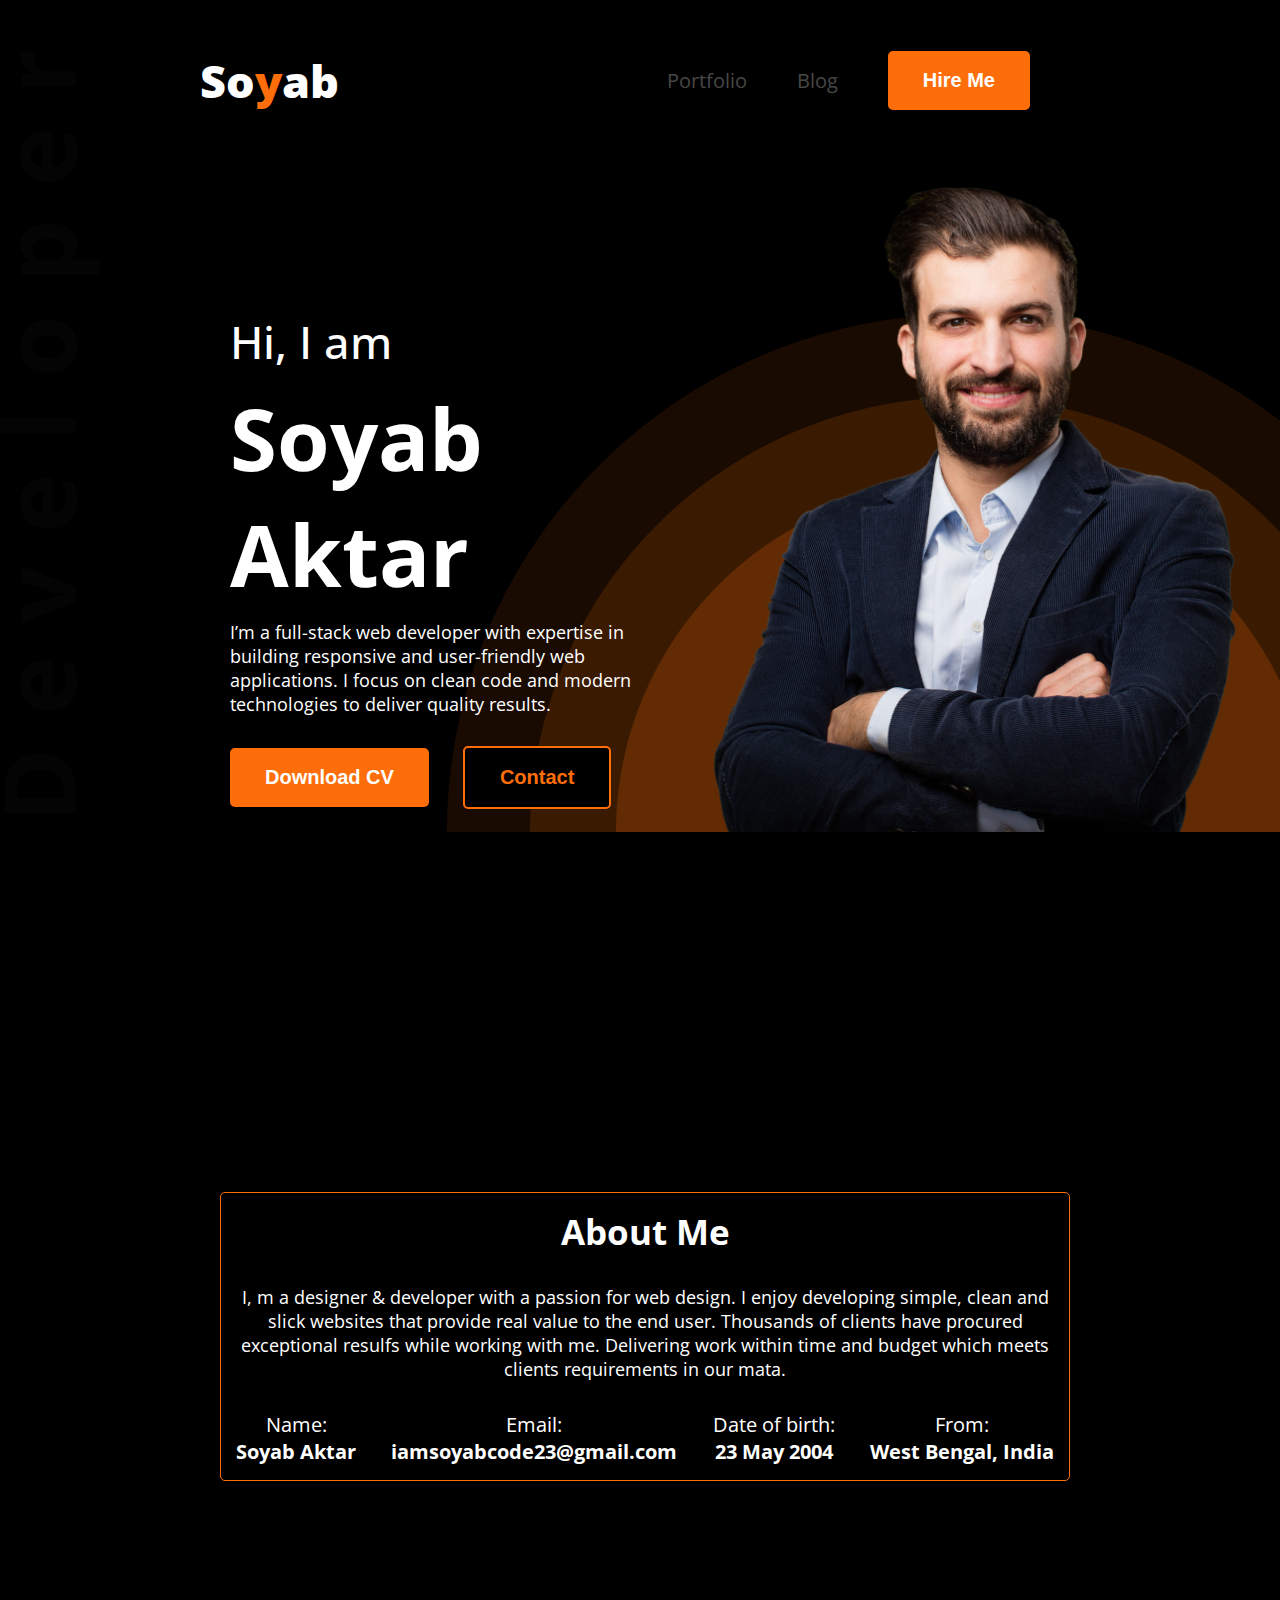
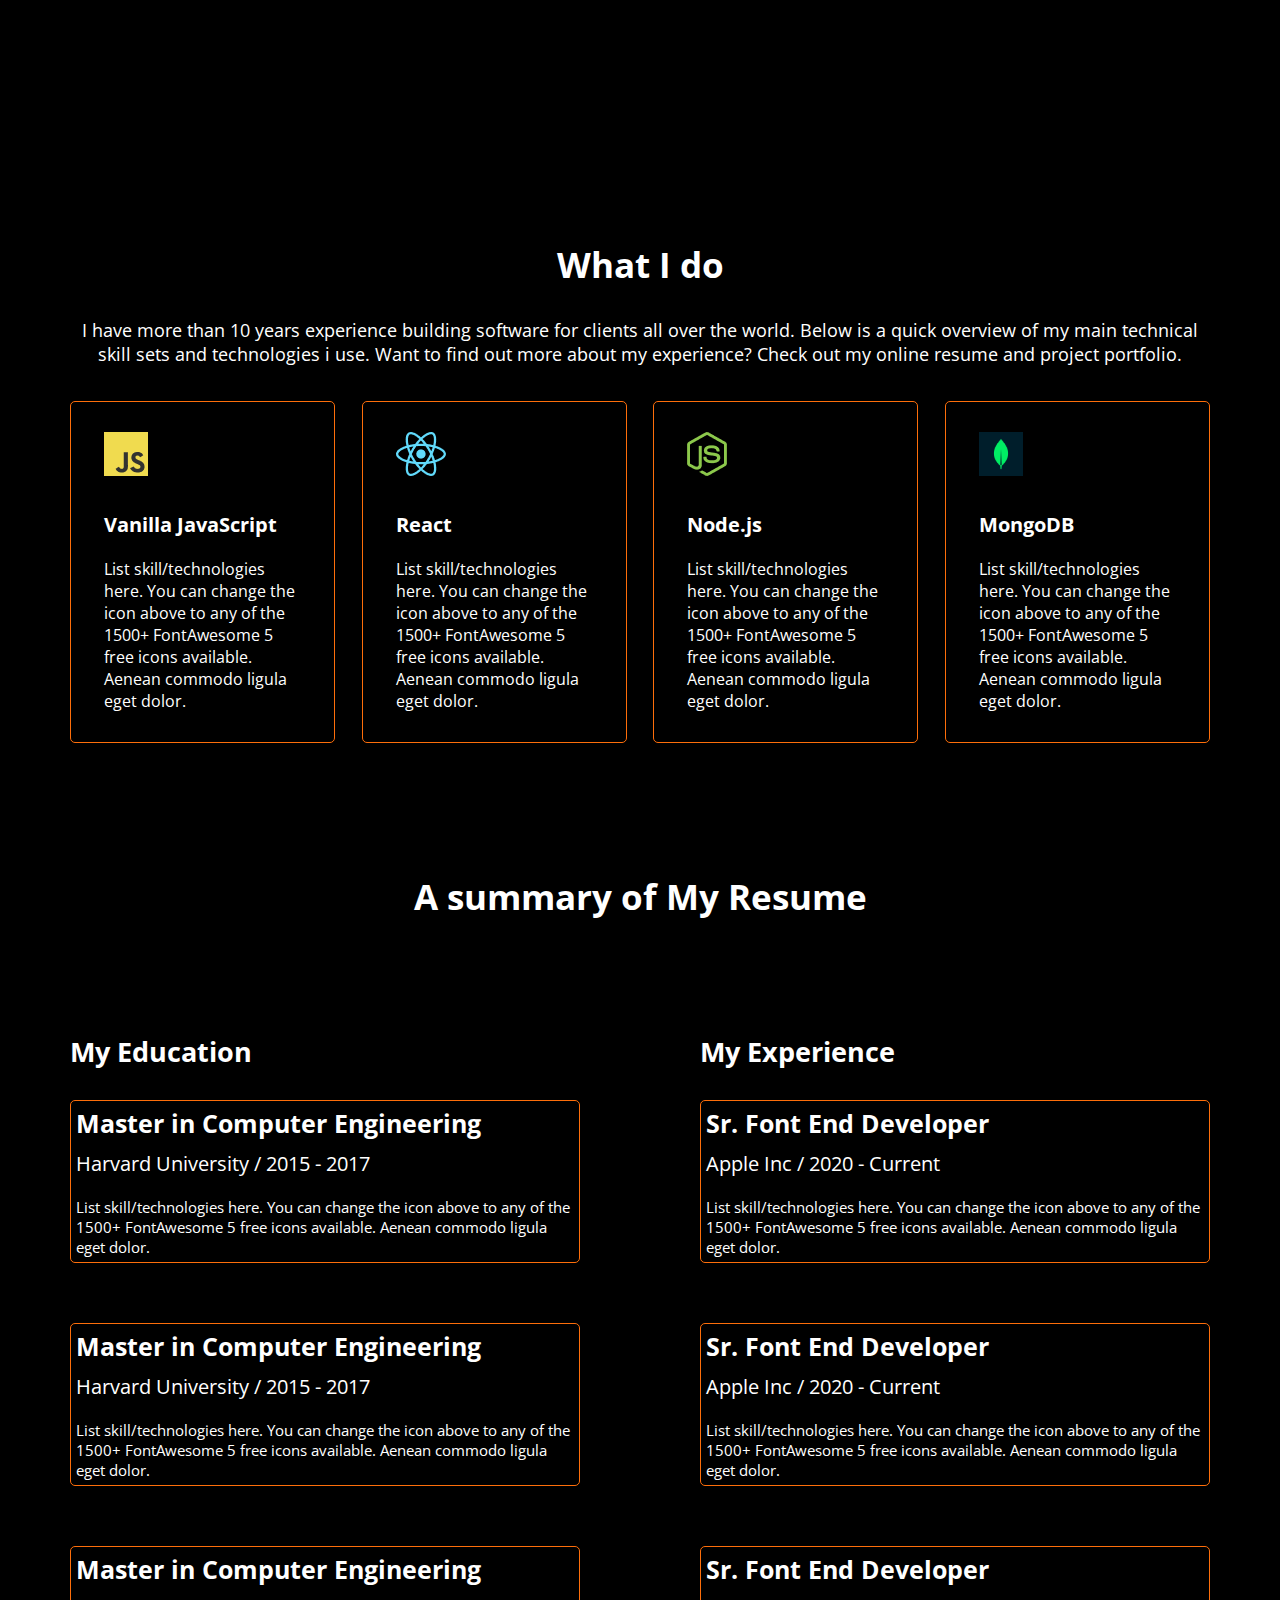
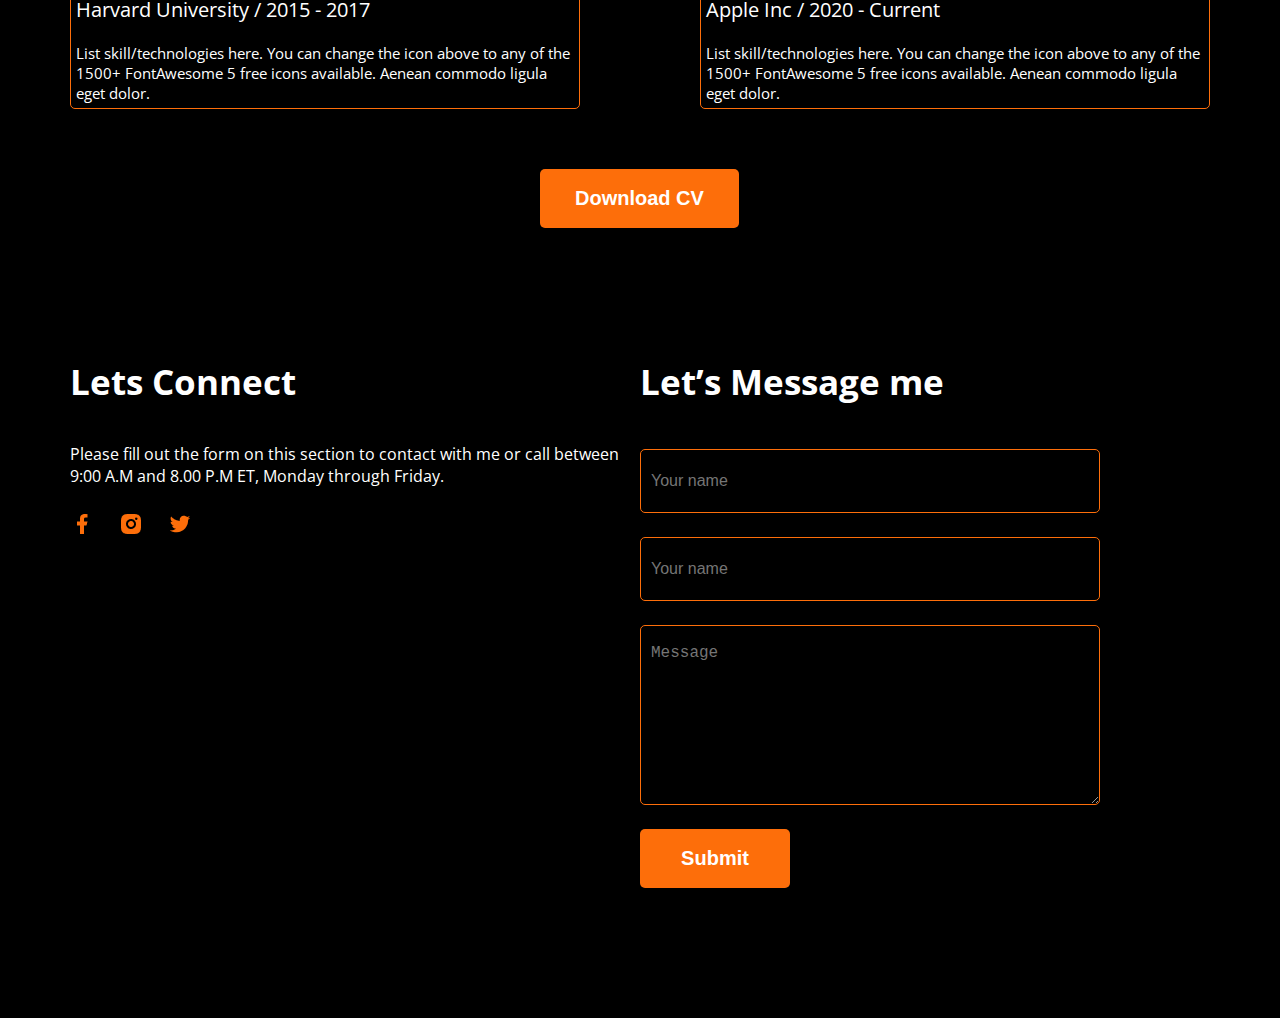
<file: index.html>
<!DOCTYPE html>
<html lang="en">

<head>
    <meta charset="UTF-8">
    <meta name="viewport" content="width=device-width, initial-scale=1.0">
    <title>Portfolio</title>
    <link rel="preconnect" href="https://fonts.googleapis.com">
    <link rel="preconnect" href="https://fonts.gstatic.com" crossorigin>
    <link href="https://fonts.googleapis.com/css2?family=Open+Sans:ital,wght@0,300..800;1,300..800&display=swap"
        rel="stylesheet">
    <link rel="stylesheet" href="style.css">
</head>

<body class="open-sans-normal">
    <header class="header-one">
        <nav>
            <h3 class="navh">So<span class="spanh">y</span>ab</h3>
            <ul>
                <li><a class="dark-2">Portfolio</a></li>
                <li><a class="dark-2" href="">Blog</a></li>
                <li><a href=""><button class="btn-p">Hire Me</button></a></li>
            </ul>
        </nav>

        <div class="banner">
            <div class="banner-content">
                <h3 class="banner-h3">Hi, I am</h3>
                <h1 class="banner-h1">Soyab Aktar</h1>
                <p class="banner-talk" class="dark-2">I’m a full-stack web developer with expertise in building
                    responsive and user-friendly web applications. I focus on clean code and modern technologies to
                    deliver quality results.</p>
                <button id="banner-b1">Download CV</button>
                <button id="banner-b2">Contact</button>
            </div>
            <img class="banner-img" src="./images/hardy.png" alt="">
        </div>
    </header>

    <header class="sec-header">
        <div class="main">
            <h1 class="sec-h1">About Me</h1>
            <p class="sec-p">I, m a designer & developer with a passion for web design. I enjoy developing simple, clean
                and
                slick websites that provide real value to the end user. Thousands of clients have procured exceptional
                resulfs while working with me. Delivering work within time and budget which meets clients requirements
                in
                our mata.</p>
            <div class="sec-bio">
                <div>
                    <p>Name:</p>
                    <h4>Soyab Aktar</h4>
                </div>
                <div>
                    <p>Email:</p>
                    <h4>iamsoyabcode23@gmail.com</h4>
                </div>
                <div>
                    <p>Date of birth:</p>
                    <h4>23 May 2004</h4>
                </div>
                <div>
                    <p>From:</p>
                    <h4>West Bengal, India</h4>
                </div>
            </div>
        </div>
    </header>

    <header class="header-thr">
        <h1 class="thr-h1">What I do</h1>
        <p class="thr-p">I have more than 10 years experience building software for clients all over the world. Below is
            a quick overview of my main technical skill sets and technologies i use. Want to find out more about my
            experience? Check out my online resume and project portfolio.</p>
        <div class="lang">
            <div class="node">
                <div class="lang-about">
                    <img src="./images/icons/js.png" alt="">
                    <h1 class="lang-h1">Vanilla JavaScript</h1>
                    <p class="lang-p">List skill/technologies here. You can change the icon above to any of the 1500+
                        FontAwesome 5 free icons available. Aenean commodo ligula eget dolor.</p>
                </div>
            </div>
            <div class="node">
                <div class="lang-about">
                    <img src="./images/icons/react.png" alt="">
                    <h1 class="lang-h1">React</h1>
                    <p class="lang-p">List skill/technologies here. You can change the icon above to any of the 1500+
                        FontAwesome 5 free icons available. Aenean commodo ligula eget dolor.</p>
                </div>
            </div>
            <div class="node">
                <div class="lang-about">
                    <img src="./images/icons/nodejs.png" alt="">
                    <h1 class="lang-h1">Node.js</h1>
                    <p class="lang-p">List skill/technologies here. You can change the icon above to any of the 1500+
                        FontAwesome 5 free icons available. Aenean commodo ligula eget dolor.</p>
                </div>
            </div>
            <div class="node">
                <div class="lang-about">
                    <img src="./images/icons/mongo.png" alt="">
                    <h1 class="lang-h1">MongoDB</h1>
                    <p class="lang-p">List skill/technologies here. You can change the icon above to any of the 1500+
                        FontAwesome 5 free icons available. Aenean commodo ligula eget dolor.</p>
                </div>
            </div>
        </div>
    </header>

    <header class="main-four">
        <h1 class="four-h1">A summary of My Resume</h1>
        <div class="data">
            <div class="edu">
                <h1 class="data-h1">My Education</h1>

                <div class="school">
                    <h1 class="data-h2">Master in Computer Engineering</h1>
                    <p class="data-p1">Harvard University / 2015 - 2017</p>
                    <p class="data-p2">List skill/technologies here. You can change the icon above
                        to any of the 1500+ FontAwesome 5 free icons available. Aenean commodo ligula eget dolor.</p>
                </div>


                <div class="school">
                    <h1 class="data-h2">Master in Computer Engineering</h1>
                    <p class="data-p1">Harvard University / 2015 - 2017</p>
                    <p class="data-p2">List skill/technologies here. You can change the icon above
                        to any of the 1500+ FontAwesome 5 free icons available. Aenean commodo ligula eget dolor.</p>
                </div>


                <div class="school">
                    <h1 class="data-h2">Master in Computer Engineering</h1>
                    <p class="data-p1">Harvard University / 2015 - 2017</p>
                    <p class="data-p2">List skill/technologies here. You can change the icon above
                        to any of the 1500+ FontAwesome 5 free icons available. Aenean commodo ligula eget dolor.</p>
                </div>
            </div>
            <div class="exp">
                <h1 class="data-h1">My Experience</h1>

                <div class="comp">
                    <h1 class="data-h2">Sr. Font End Developer</h1>
                    <p class="data-p1">Apple Inc / 2020 - Current</p>
                    <p class="data-p2">List skill/technologies here. You can change the icon above
                        to any of the 1500+ FontAwesome 5 free icons available. Aenean commodo ligula eget dolor.</p>
                </div>


                <div class="comp">
                    <h1 class="data-h2">Sr. Font End Developer</h1>
                    <p class="data-p1">Apple Inc / 2020 - Current</p>
                    <p class="data-p2">List skill/technologies here. You can change the icon above
                        to any of the 1500+ FontAwesome 5 free icons available. Aenean commodo ligula eget dolor.</p>
                </div>


                <div class="comp">
                    <h1 class="data-h2">Sr. Font End Developer</h1>
                    <p class="data-p1">Apple Inc / 2020 - Current</p>
                    <p class="data-p2">List skill/technologies here. You can change the icon above
                        to any of the 1500+ FontAwesome 5 free icons available. Aenean commodo ligula eget dolor.</p>
                </div>
            </div>
        </div>
        <button class="btn-3">Download CV</button>
    </header>

    <footer>
        <div class="social">
            <h1 class="social-h1">Lets Connect</h1>
            <p class="social-p">Please fill out the form on this section to contact with me or call between 9:00 A.M and
                8.00 P.M ET, Monday through Friday.</p>
            <div class="logo">
                <img src="./images/icons/facebook.png" alt="">
                <img src="./images/icons/insta.png" alt="">
                <img src="./images/icons/twitter.png" alt="">
            </div>
        </div>
        <div class="info">
            <h1 class="info-h1">Let’s Message me</h1>
            <input class="info-name" type="text" placeholder="Your name">
            <input class="info-name" type="email" placeholder="Your name">
            <!-- <input class="info-chat" type="text" placeholder="Message"> -->
            <textarea class="info-chat" col="30" rows="10" placeholder="Message"></textarea>
            <button class="btn-5">Submit</button>
        </div>

    </footer>

</body>

</html>
</file>
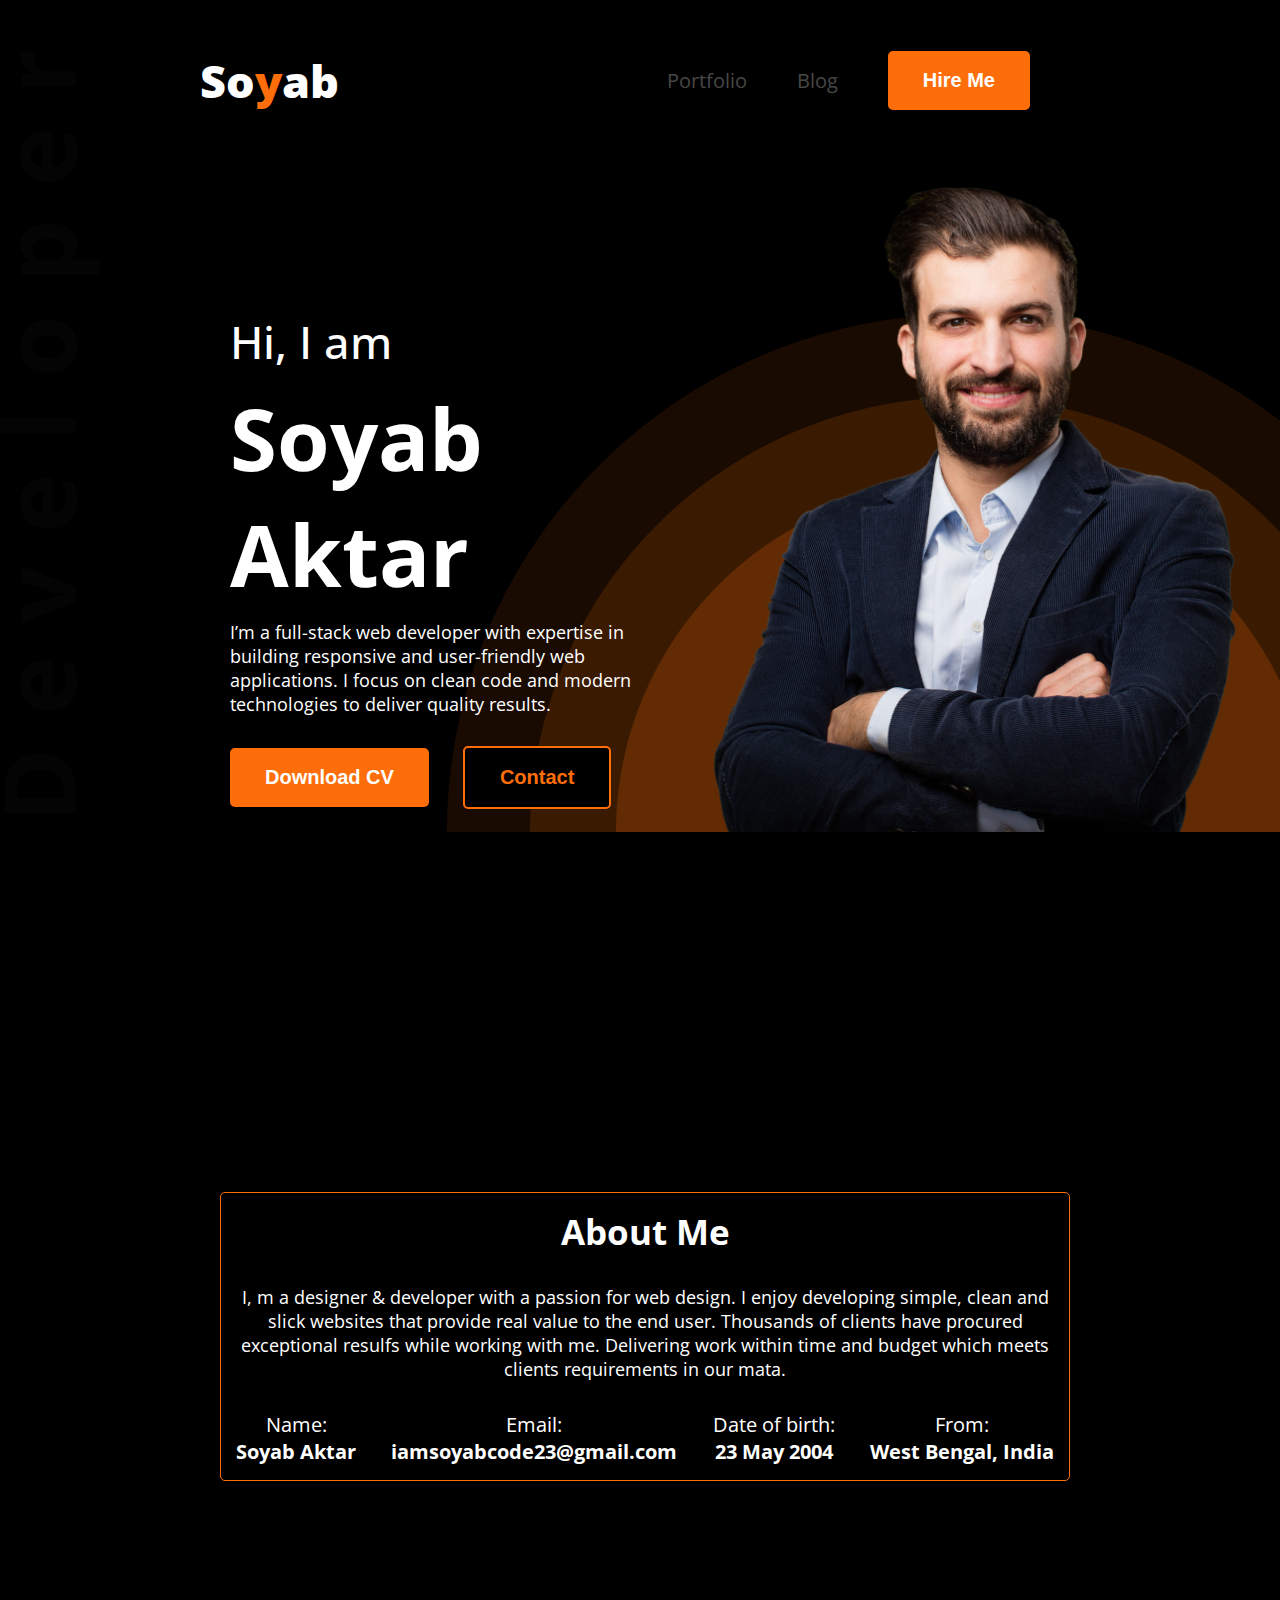
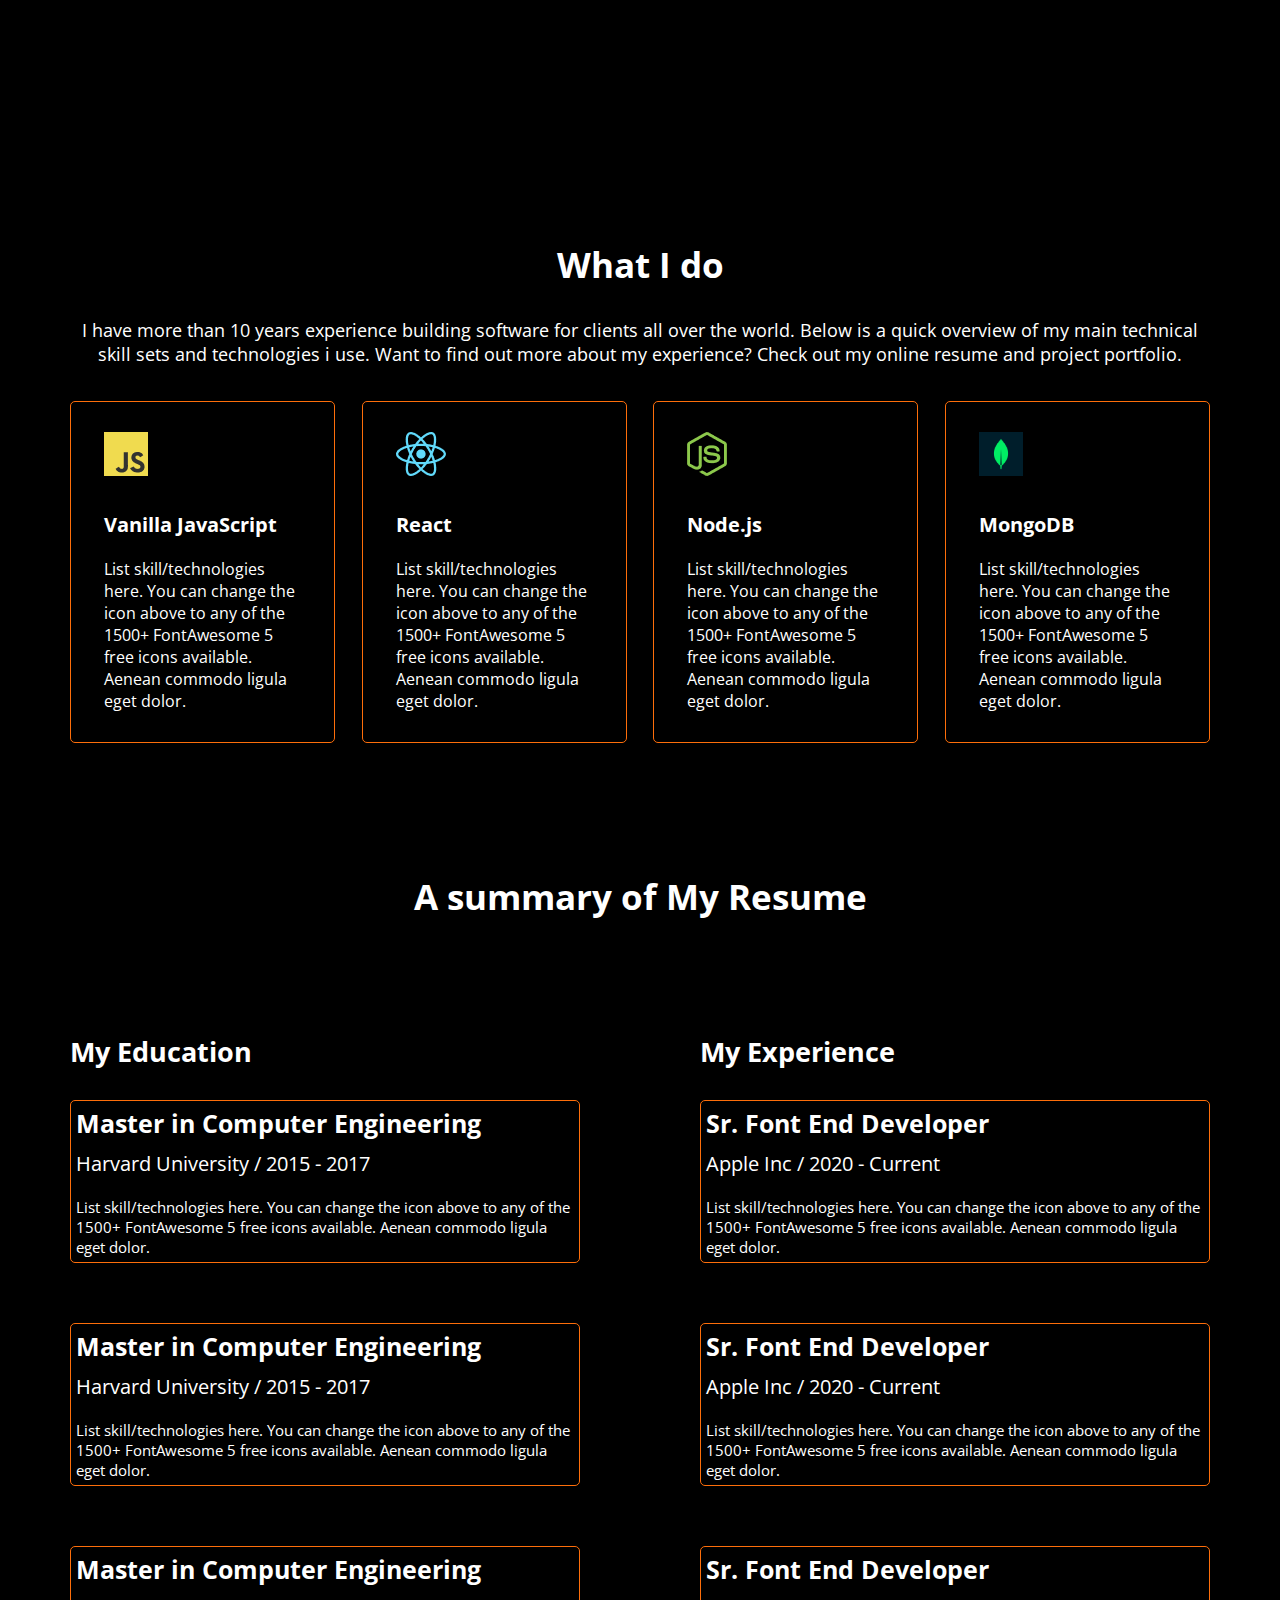
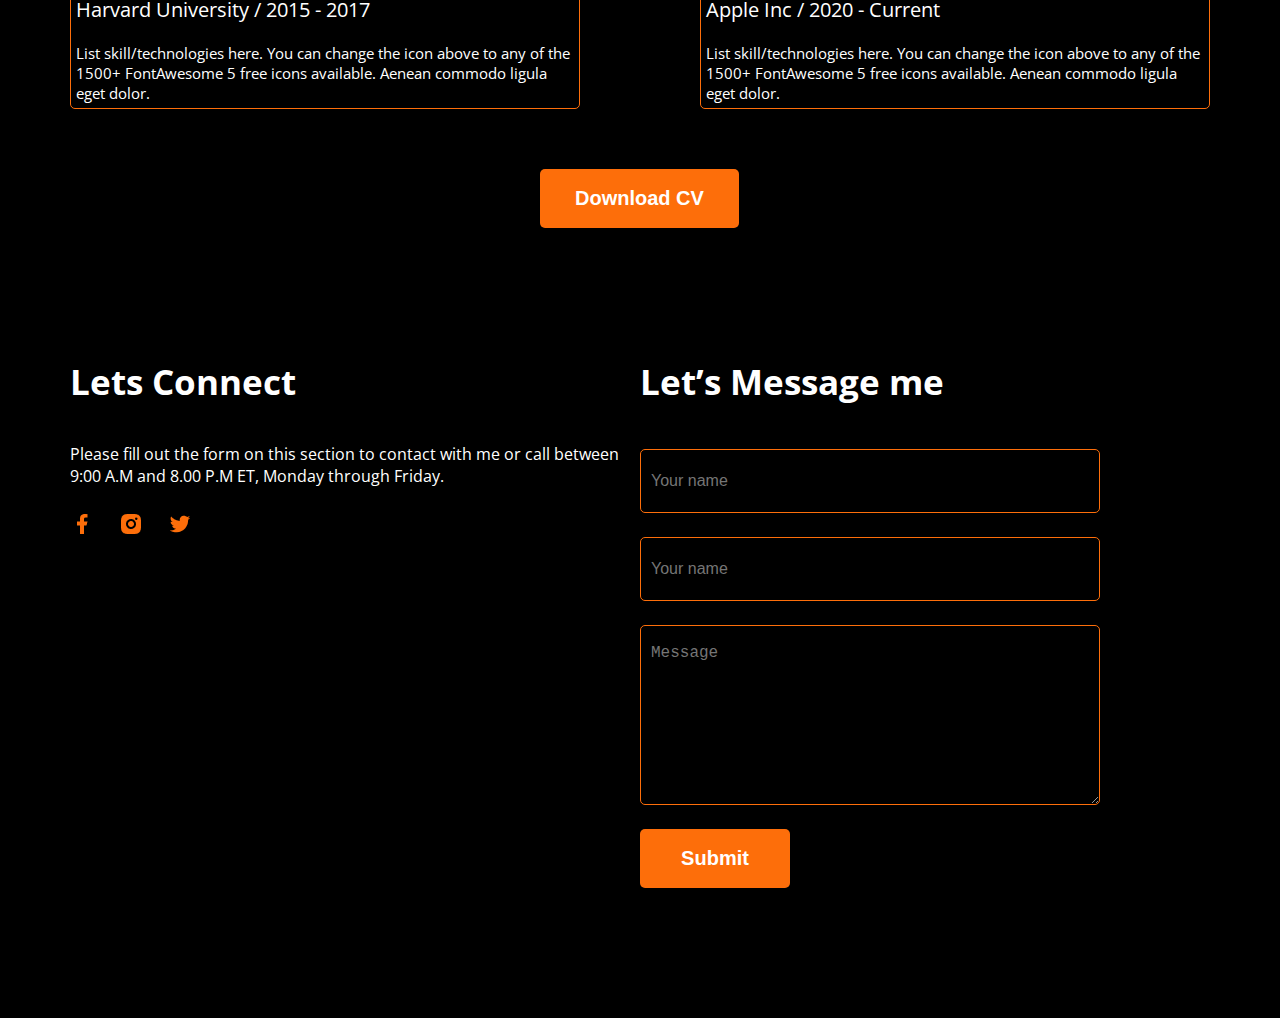
<file: HTML/index.html>
<!DOCTYPE html>
<html lang="en">

<head>
    <meta charset="UTF-8">
    <meta name="viewport" content="width=device-width, initial-scale=1.0">
    <title>Portfolio</title>
    <link rel="preconnect" href="https://fonts.googleapis.com">
    <link rel="preconnect" href="https://fonts.gstatic.com" crossorigin>
    <link href="https://fonts.googleapis.com/css2?family=Open+Sans:ital,wght@0,300..800;1,300..800&display=swap"
        rel="stylesheet">
    <link rel="stylesheet" href="/CSS/style.css">
</head>

<body class="open-sans-normal">
    <header class="header-one">
        <nav>
            <h3 class="navh">So<span class="spanh">y</span>ab</h3>
            <ul>
                <li><a class="dark-2">Portfolio</a></li>
                <li><a class="dark-2" href="">Blog</a></li>
                <li><a href=""><button class="btn-p">Hire Me</button></a></li>
            </ul>
        </nav>

        <div class="banner">
            <div class="banner-content">
                <h3 class="banner-h3">Hi, I am</h3>
                <h1 class="banner-h1">Soyab Aktar</h1>
                <p class="banner-talk" class="dark-2">I’m a full-stack web developer with expertise in building
                    responsive and user-friendly web applications. I focus on clean code and modern technologies to
                    deliver quality results.</p>
                <button id="banner-b1">Download CV</button>
                <button id="banner-b2">Contact</button>
            </div>
            <img class="banner-img" src="/images/hardy.png" alt="">
        </div>
    </header>

    <header class="sec-header">
        <div class="main">
            <h1 class="sec-h1">About Me</h1>
            <p class="sec-p">I, m a designer & developer with a passion for web design. I enjoy developing simple, clean
                and
                slick websites that provide real value to the end user. Thousands of clients have procured exceptional
                resulfs while working with me. Delivering work within time and budget which meets clients requirements
                in
                our mata.</p>
            <div class="sec-bio">
                <div>
                    <p>Name:</p>
                    <h4>Soyab Aktar</h4>
                </div>
                <div>
                    <p>Email:</p>
                    <h4>iamsoyabcode23@gmail.com</h4>
                </div>
                <div>
                    <p>Date of birth:</p>
                    <h4>23 May 2004</h4>
                </div>
                <div>
                    <p>From:</p>
                    <h4>West Bengal, India</h4>
                </div>
            </div>
        </div>
    </header>

    <header class="header-thr">
        <h1 class="thr-h1">What I do</h1>
        <p class="thr-p">I have more than 10 years experience building software for clients all over the world. Below is
            a quick overview of my main technical skill sets and technologies i use. Want to find out more about my
            experience? Check out my online resume and project portfolio.</p>
        <div class="lang">
            <div class="node">
                <div class="lang-about">
                    <img src="/images/icons/js.png" alt="">
                    <h1 class="lang-h1">Vanilla JavaScript</h1>
                    <p class="lang-p">List skill/technologies here. You can change the icon above to any of the 1500+
                        FontAwesome 5 free icons available. Aenean commodo ligula eget dolor.</p>
                </div>
            </div>
            <div class="node">
                <div class="lang-about">
                    <img src="/images/icons/react.png" alt="">
                    <h1 class="lang-h1">React</h1>
                    <p class="lang-p">List skill/technologies here. You can change the icon above to any of the 1500+
                        FontAwesome 5 free icons available. Aenean commodo ligula eget dolor.</p>
                </div>
            </div>
            <div class="node">
                <div class="lang-about">
                    <img src="/images/icons/nodejs.png" alt="">
                    <h1 class="lang-h1">Node.js</h1>
                    <p class="lang-p">List skill/technologies here. You can change the icon above to any of the 1500+
                        FontAwesome 5 free icons available. Aenean commodo ligula eget dolor.</p>
                </div>
            </div>
            <div class="node">
                <div class="lang-about">
                    <img src="/images/icons/mongo.png" alt="">
                    <h1 class="lang-h1">MongoDB</h1>
                    <p class="lang-p">List skill/technologies here. You can change the icon above to any of the 1500+
                        FontAwesome 5 free icons available. Aenean commodo ligula eget dolor.</p>
                </div>
            </div>
        </div>
    </header>

    <header class="main-four">
        <h1 class="four-h1">A summary of My Resume</h1>
        <div class="data">
            <div class="edu">
                <h1 class="data-h1">My Education</h1>

                <div class="school">
                    <h1 class="data-h2">Master in Computer Engineering</h1>
                    <p class="data-p1">Harvard University / 2015 - 2017</p>
                    <p class="data-p2">List skill/technologies here. You can change the icon above
                        to any of the 1500+ FontAwesome 5 free icons available. Aenean commodo ligula eget dolor.</p>
                </div>


                <div class="school">
                    <h1 class="data-h2">Master in Computer Engineering</h1>
                    <p class="data-p1">Harvard University / 2015 - 2017</p>
                    <p class="data-p2">List skill/technologies here. You can change the icon above
                        to any of the 1500+ FontAwesome 5 free icons available. Aenean commodo ligula eget dolor.</p>
                </div>


                <div class="school">
                    <h1 class="data-h2">Master in Computer Engineering</h1>
                    <p class="data-p1">Harvard University / 2015 - 2017</p>
                    <p class="data-p2">List skill/technologies here. You can change the icon above
                        to any of the 1500+ FontAwesome 5 free icons available. Aenean commodo ligula eget dolor.</p>
                </div>
            </div>
            <div class="exp">
                <h1 class="data-h1">My Experience</h1>

                <div class="comp">
                    <h1 class="data-h2">Sr. Font End Developer</h1>
                    <p class="data-p1">Apple Inc / 2020 - Current</p>
                    <p class="data-p2">List skill/technologies here. You can change the icon above
                        to any of the 1500+ FontAwesome 5 free icons available. Aenean commodo ligula eget dolor.</p>
                </div>


                <div class="comp">
                    <h1 class="data-h2">Sr. Font End Developer</h1>
                    <p class="data-p1">Apple Inc / 2020 - Current</p>
                    <p class="data-p2">List skill/technologies here. You can change the icon above
                        to any of the 1500+ FontAwesome 5 free icons available. Aenean commodo ligula eget dolor.</p>
                </div>


                <div class="comp">
                    <h1 class="data-h2">Sr. Font End Developer</h1>
                    <p class="data-p1">Apple Inc / 2020 - Current</p>
                    <p class="data-p2">List skill/technologies here. You can change the icon above
                        to any of the 1500+ FontAwesome 5 free icons available. Aenean commodo ligula eget dolor.</p>
                </div>
            </div>
        </div>
        <button class="btn-3">Download CV</button>
    </header>

    <footer>
        <div class="social">
            <h1 class="social-h1">Lets Connect</h1>
            <p class="social-p">Please fill out the form on this section to contact with me or call between 9:00 A.M and
                8.00 P.M ET, Monday through Friday.</p>
            <div class="logo">
                <img src="/images/icons/facebook.png" alt="">
                <img src="/images/icons/insta.png" alt="">
                <img src="/images/icons/twitter.png" alt="">
            </div>
        </div>
        <div class="info">
            <h1 class="info-h1">Let’s Message me</h1>
            <input class="info-name" type="text" placeholder="Your name">
            <input class="info-name" type="email" placeholder="Your name">
            <!-- <input class="info-chat" type="text" placeholder="Message"> -->
            <textarea class="info-chat" col="30" rows="10" placeholder="Message"></textarea>
            <button class="btn-5">Submit</button>
        </div>

    </footer>

</body>

</html>
</file>
<file: style.css>
.open-sans-normal {
    font-family: "Open Sans", serif;
    font-optical-sizing: auto;
    font-style: normal;
    font-variation-settings:
        "wdth" 100;

        background-color: black;
}

* {
    margin: 0;
    padding: 0;
    box-sizing: border-box;
    color: white;
}






nav {
    display: flex;
    /* background-color: yellow; */
    align-items: center;
    justify-content: space-between;
    margin: 50px 200px;
}

nav ul {
    display: flex;
    align-items: center;
    /* background-color: mediumaquamarine; */

}

.navh {
    font-weight: 800;
    font-size: 45px;
}

.spanh {
    color: #FD6E0A;
}

nav ul li {
    list-style: none;
    margin-right: 50px;
}

nav li a {
    text-decoration: none;
    font-size: 20px;
}





.banner {
    display: flex;
    justify-content: space-between;
    margin: 0px 35px 0px 230px;
}

.banner-content {
    max-width: 580px;
    /* background-color: aqua; */
    padding-top: 150px;
}

.banner-h3 {
    font-weight: 500;
    font-size: 45px;
}

.banner-h1 {
    font-weight: bolder;
    font-size: 85px;
    margin: 8px 0px 8px 0px;
}

.banner-talk {
    font-size: 18px;
    margin-bottom: 30px;
}

#banner-b1 {
    background-color: #FD6E0A;
    border: none;
    font-weight: bold;
    font-size: 20px;
    color: white;
    border-radius: 5px;
    padding: 18px 35px;
    margin-right: 30px;
}

#banner-b2 {
    border: 2px solid #FD6E0A;
    font-weight: bold;
    font-size: 20px;
    color: #FD6E0A;
    border-radius: 5px;
    padding: 18px 35px;
    margin-right: 30px;
    background-color: black;
}

.banner-img {
    width: 580px;
}

.dark-2 {
    color: #474747;
}

.btn-p {
    background-color: #FD6E0A;
    border: none;
    font-weight: bold;
    font-size: 20px;
    color: white;
    border-radius: 5px;
    padding: 18px 35px;
}

.header-one {
    background-image: url(/images/developer.png), url(/images/header_bg.png);
    background-repeat: no-repeat;
    background-position: top left, bottom right;
}



.sec-header {
    max-width: 1140px;
    /* height: 290px; */
    /* background-color: yellow; */
    margin: 230px auto;
    padding: 130px 150px 130px 150px;

}

.main {
    border: 1px solid #FD6E0A;
    border-radius: 5px;
    width: 850px;
    margin: auto;
    /* padding: 0px 15px 0px 15px; */
    padding: 15px;
}

.sec-h1 {
    text-align: center;
    margin-bottom: 30px;
    font-size: 35px;
}

.sec-p {
    text-align: center;
    margin-bottom: 30px;
    font-size: 18px;
}

.sec-bio {
    display: flex;
    justify-content: space-between;
    font-size: 20px;
    text-align: center;
}




.header-thr {
    max-width: 1140px;
    margin: 0px auto;
    margin-bottom: 130px;
}

.thr-h1 {
    text-align: center;
    margin-bottom: 30px;
    font-size: 35px;
}

.thr-p {
    text-align: center;
    margin-bottom: 35px;
    font-size: 18px;
}

.lang {
    /* max-width: 265px; */
    display: flex;
    justify-content: space-between;
}

.node {
    max-width: 265px;
    padding: 30px 33px 30px 33px;
    border: 1px solid #FD6E0A;
    border-radius: 5px;
}

.lang-h1 {
    margin-top: 30px;
    margin-bottom: 20px;
    font-size: 20px;
}

.lang-p {
    font-size: 16px;
}



.main-four {
    max-width: 1140px;
    margin: 0px auto;
    margin-bottom: 130px;
}

.four-h1 {
    font-size: 35px;
    text-align: center;
    margin-bottom: 113px;
}

.data {
    display: flex;
    justify-content: space-between;
}

.edu {
    max-width: 510px;
}

.exp {
    max-width: 510px;

}

.data-h1 {
    font-size: 27px;
    margin-bottom: 30px;

}

.data-h2 {
    font-size: 25px;
    margin-bottom: 10px;
}

.data-p1 {
    font-size: 20px;
    margin-bottom: 20px;
}

.data-p2 {
    font-size: 15px;
}

.school {
    margin-bottom: 60px;
    border: 1px solid #FD6E0A;
    border-radius: 5px;
    padding: 5px;
}

.comp {
    margin-bottom: 60px;
    border: 1px solid #FD6E0A;
    border-radius: 5px;
    padding: 5px;
}

.btn-3 {
    background-color: #FD6E0A;
    border: none;
    font-weight: bold;
    font-size: 20px;
    color: white;
    border-radius: 5px;
    padding: 18px 35px;
    margin: 0px 470px;
}

footer {
    max-width: 1140px;
    margin: 130px auto;
    display: flex;

}

.social {
    max-width: 570px;
}

.social-h1 {
    font-size: 35px;
    margin-bottom: 38px;
}

.social-p {
    font-size: 16px;
    margin-bottom: 25px;
}

.logo {
    display: flex;
    gap: 25px;
}

.info {
    display: flex;
    flex-direction: column;
    gap: 24px;
    max-width: 570px;
}

.info-h1 {
    font-size: 35px;
    margin-bottom: 20px;
}

.info-name {
    width: 460px;
    height: 64px;
    border: 1px solid #FD6E0A;
    border-radius: 5px;
    padding: 10px;
    font-size: 16px;
    background-color: black;
}

.info-chat {
    width: 460px;
    height: 180px;
    border: 1px solid #FD6E0A;
    border-radius: 5px;
    font-size: 16px;
    padding: 18px 365px 134px 10px;
    background-color: black;

}

.btn-5 {
    background-color: #FD6E0A;
    border: none;
    font-weight: bold;
    font-size: 20px;
    color: white;
    border-radius: 5px;
    padding: 18px 35px;
    width: 150px;
    
}
</file>
<file: CSS/style.css>
.open-sans-normal {
    font-family: "Open Sans", serif;
    font-optical-sizing: auto;
    font-style: normal;
    font-variation-settings:
        "wdth" 100;

        background-color: black;
}

* {
    margin: 0;
    padding: 0;
    box-sizing: border-box;
    color: white;
}






nav {
    display: flex;
    /* background-color: yellow; */
    align-items: center;
    justify-content: space-between;
    margin: 50px 200px;
}

nav ul {
    display: flex;
    align-items: center;
    /* background-color: mediumaquamarine; */

}

.navh {
    font-weight: 800;
    font-size: 45px;
}

.spanh {
    color: #FD6E0A;
}

nav ul li {
    list-style: none;
    margin-right: 50px;
}

nav li a {
    text-decoration: none;
    font-size: 20px;
}





.banner {
    display: flex;
    justify-content: space-between;
    margin: 0px 35px 0px 230px;
}

.banner-content {
    max-width: 580px;
    /* background-color: aqua; */
    padding-top: 150px;
}

.banner-h3 {
    font-weight: 500;
    font-size: 45px;
}

.banner-h1 {
    font-weight: bolder;
    font-size: 85px;
    margin: 8px 0px 8px 0px;
}

.banner-talk {
    font-size: 18px;
    margin-bottom: 30px;
}

#banner-b1 {
    background-color: #FD6E0A;
    border: none;
    font-weight: bold;
    font-size: 20px;
    color: white;
    border-radius: 5px;
    padding: 18px 35px;
    margin-right: 30px;
}

#banner-b2 {
    border: 2px solid #FD6E0A;
    font-weight: bold;
    font-size: 20px;
    color: #FD6E0A;
    border-radius: 5px;
    padding: 18px 35px;
    margin-right: 30px;
    background-color: black;
}

.banner-img {
    width: 580px;
}

.dark-2 {
    color: #474747;
}

.btn-p {
    background-color: #FD6E0A;
    border: none;
    font-weight: bold;
    font-size: 20px;
    color: white;
    border-radius: 5px;
    padding: 18px 35px;
}

.header-one {
    background-image: url(/images/developer.png), url(/images/header_bg.png);
    background-repeat: no-repeat;
    background-position: top left, bottom right;
}



.sec-header {
    max-width: 1140px;
    /* height: 290px; */
    /* background-color: yellow; */
    margin: 230px auto;
    padding: 130px 150px 130px 150px;

}

.main {
    border: 1px solid #FD6E0A;
    border-radius: 5px;
    width: 850px;
    margin: auto;
    /* padding: 0px 15px 0px 15px; */
    padding: 15px;
}

.sec-h1 {
    text-align: center;
    margin-bottom: 30px;
    font-size: 35px;
}

.sec-p {
    text-align: center;
    margin-bottom: 30px;
    font-size: 18px;
}

.sec-bio {
    display: flex;
    justify-content: space-between;
    font-size: 20px;
    text-align: center;
}




.header-thr {
    max-width: 1140px;
    margin: 0px auto;
    margin-bottom: 130px;
}

.thr-h1 {
    text-align: center;
    margin-bottom: 30px;
    font-size: 35px;
}

.thr-p {
    text-align: center;
    margin-bottom: 35px;
    font-size: 18px;
}

.lang {
    /* max-width: 265px; */
    display: flex;
    justify-content: space-between;
}

.node {
    max-width: 265px;
    padding: 30px 33px 30px 33px;
    border: 1px solid #FD6E0A;
    border-radius: 5px;
}

.lang-h1 {
    margin-top: 30px;
    margin-bottom: 20px;
    font-size: 20px;
}

.lang-p {
    font-size: 16px;
}



.main-four {
    max-width: 1140px;
    margin: 0px auto;
    margin-bottom: 130px;
}

.four-h1 {
    font-size: 35px;
    text-align: center;
    margin-bottom: 113px;
}

.data {
    display: flex;
    justify-content: space-between;
}

.edu {
    max-width: 510px;
}

.exp {
    max-width: 510px;

}

.data-h1 {
    font-size: 27px;
    margin-bottom: 30px;

}

.data-h2 {
    font-size: 25px;
    margin-bottom: 10px;
}

.data-p1 {
    font-size: 20px;
    margin-bottom: 20px;
}

.data-p2 {
    font-size: 15px;
}

.school {
    margin-bottom: 60px;
    border: 1px solid #FD6E0A;
    border-radius: 5px;
    padding: 5px;
}

.comp {
    margin-bottom: 60px;
    border: 1px solid #FD6E0A;
    border-radius: 5px;
    padding: 5px;
}

.btn-3 {
    background-color: #FD6E0A;
    border: none;
    font-weight: bold;
    font-size: 20px;
    color: white;
    border-radius: 5px;
    padding: 18px 35px;
    margin: 0px 470px;
}

footer {
    max-width: 1140px;
    margin: 130px auto;
    display: flex;

}

.social {
    max-width: 570px;
}

.social-h1 {
    font-size: 35px;
    margin-bottom: 38px;
}

.social-p {
    font-size: 16px;
    margin-bottom: 25px;
}

.logo {
    display: flex;
    gap: 25px;
}

.info {
    display: flex;
    flex-direction: column;
    gap: 24px;
    max-width: 570px;
}

.info-h1 {
    font-size: 35px;
    margin-bottom: 20px;
}

.info-name {
    width: 460px;
    height: 64px;
    border: 1px solid #FD6E0A;
    border-radius: 5px;
    padding: 10px;
    font-size: 16px;
    background-color: black;
}

.info-chat {
    width: 460px;
    height: 180px;
    border: 1px solid #FD6E0A;
    border-radius: 5px;
    font-size: 16px;
    padding: 18px 365px 134px 10px;
    background-color: black;

}

.btn-5 {
    background-color: #FD6E0A;
    border: none;
    font-weight: bold;
    font-size: 20px;
    color: white;
    border-radius: 5px;
    padding: 18px 35px;
    width: 150px;
    
}
</file>
